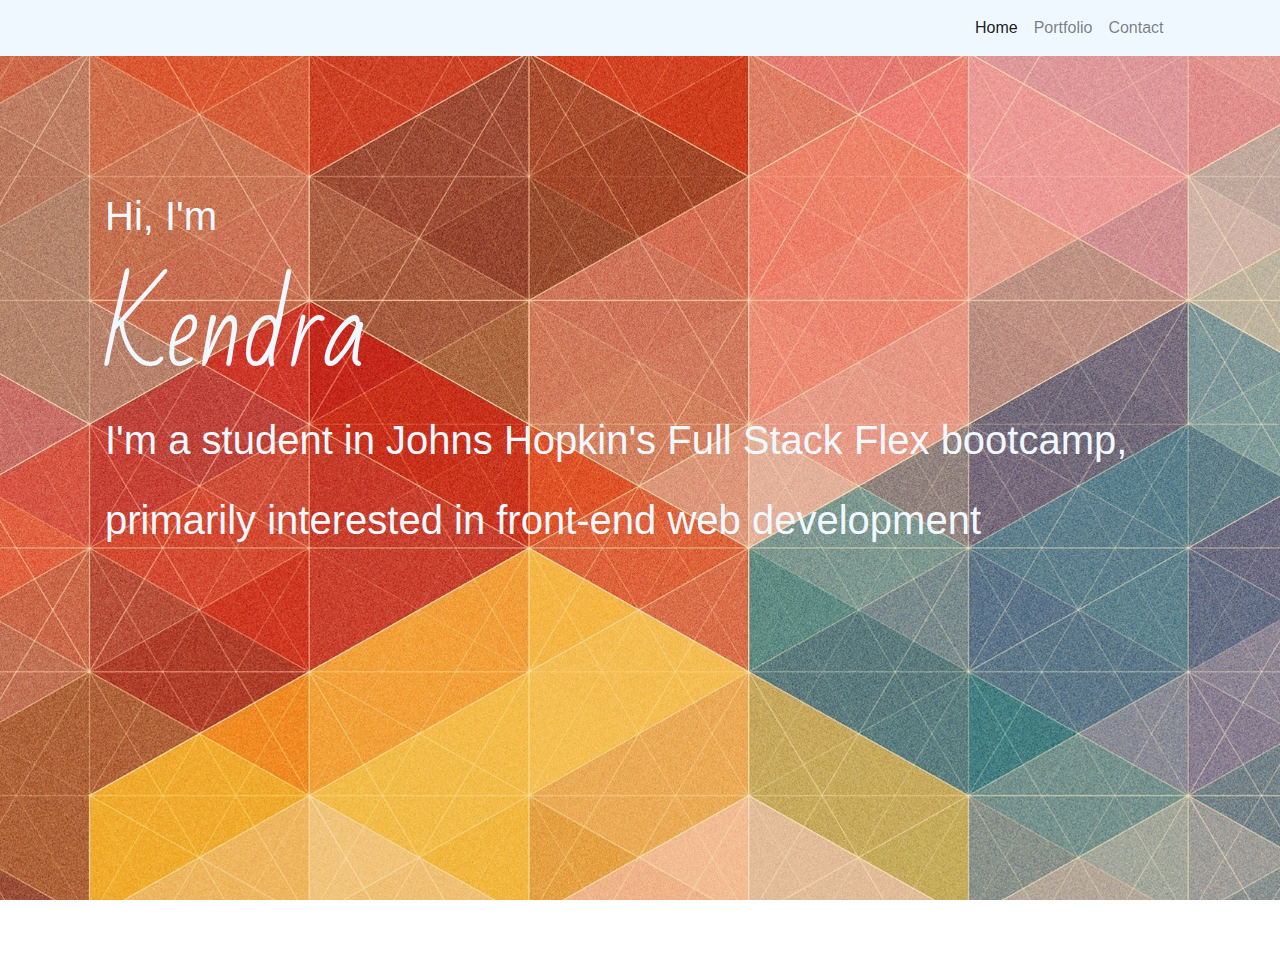
<file: index.html>
<!DOCTYPE html>
<html lang="en">
<head>
    <meta charset="UTF-8">
    <meta name="viewport" content="width=device-width, initial-scale=1.0">
    <meta http-equiv="X-UA-Compatible" content="ie=edge">
    <title>Hi, I'm Kendra!</title>
    <link href="https://fonts.googleapis.com/css?family=Bad+Script&display=swap" rel="stylesheet">
    <link rel="stylesheet" type="text/css" href="style.css">
    <link rel="stylesheet" href="https://stackpath.bootstrapcdn.com/bootstrap/4.4.1/css/bootstrap.min.css" integrity="sha384-Vkoo8x4CGsO3+Hhxv8T/Q5PaXtkKtu6ug5TOeNV6gBiFeWPGFN9MuhOf23Q9Ifjh" crossorigin="anonymous">
</head>

<body class="bg"> <!--Background Image class-->

    <!--Navbar-->  
    <nav class="navbar navbar-expand-lg navbar-light" style="background-color: aliceblue">
        <div class="col-9"></div>
        <button class="navbar-toggler" type="button" data-toggle="collapse" data-target="#navbarNavAltMarkup" aria-controls="navbarNavAltMarkup" aria-expanded="false" aria-label="Toggle navigation">
          <span class="navbar-toggler-icon"></span>
        </button>
        <div class="collapse navbar-collapse col-3" id="navbarNavAltMarkup">
          <div class="navbar-nav">
            <a class="nav-item nav-link active" href="index.html">Home <span class="sr-only">(current)</span></a>
            <a class="nav-item nav-link" href="portfolio.html">Portfolio</a>
            <a class="nav-item nav-link" href="contact.html">Contact</a>
          </div>
        </div>
    </nav>    
    </div>

    <!--Intro-->
    <main class="row-custom container">
          <section class="jumbo">
              <p>Hi, I'm</p>
              <h1>Kendra</h1>
              <p>I'm a student in Johns Hopkin's Full Stack Flex bootcamp, primarily interested in front-end web development</p>
          </section>
    </main>

    <!-- <div class="row container">
      <div class="col-7"></div>
      <img class="col-4" src="pointing-pic.JPG" width="200">
      <div class="col-1"></div>
    </div> -->

    <!--Footer-->
    <!-- <footer class="navbar navbar-inverse navbar-fixed-bottom">
      <div class="container">
          <p>THIS IS FOOTER</p>
      </div>
    </footer> -->

    
    
    <script src="https://code.jquery.com/jquery-3.4.1.slim.min.js" integrity="sha384-J6qa4849blE2+poT4WnyKhv5vZF5SrPo0iEjwBvKU7imGFAV0wwj1yYfoRSJoZ+n" crossorigin="anonymous"></script>
    <script src="https://cdn.jsdelivr.net/npm/popper.js@1.16.0/dist/umd/popper.min.js" integrity="sha384-Q6E9RHvbIyZFJoft+2mJbHaEWldlvI9IOYy5n3zV9zzTtmI3UksdQRVvoxMfooAo" crossorigin="anonymous"></script>
    <script src="https://stackpath.bootstrapcdn.com/bootstrap/4.4.1/js/bootstrap.min.js" integrity="sha384-wfSDF2E50Y2D1uUdj0O3uMBJnjuUD4Ih7YwaYd1iqfktj0Uod8GCExl3Og8ifwB6" crossorigin="anonymous"></script>    

</body>

</html>
</file>
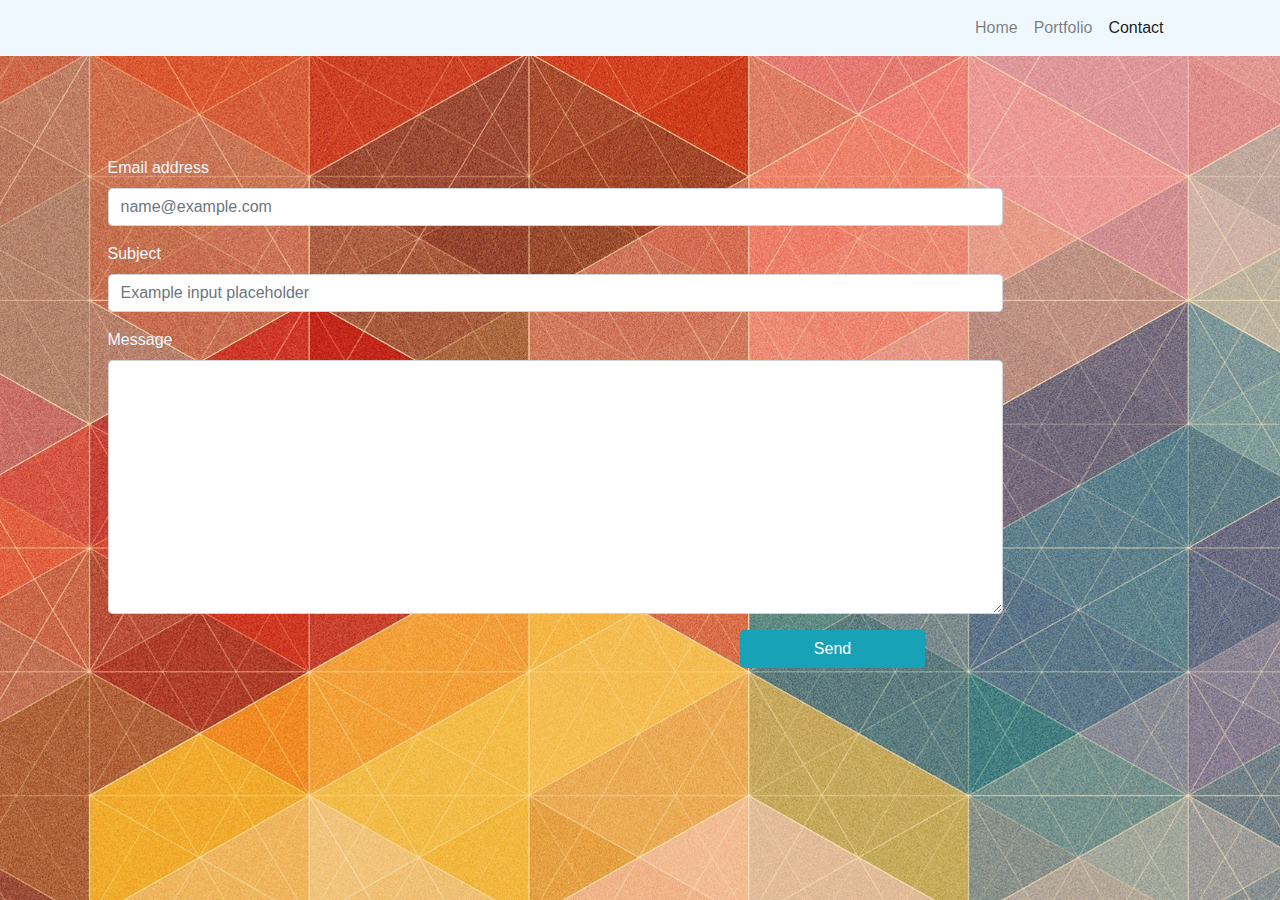
<file: contact.html>
<!DOCTYPE html>
<html lang="en">
<head>
    <meta charset="UTF-8">
    <meta name="viewport" content="width=device-width, initial-scale=1.0">
    <meta http-equiv="X-UA-Compatible" content="ie=edge">
    <title>Contact Me!</title>
    <link rel="stylesheet" type="text/css" href="style.css">
    <link rel="stylesheet" href="https://stackpath.bootstrapcdn.com/bootstrap/4.4.1/css/bootstrap.min.css" integrity="sha384-Vkoo8x4CGsO3+Hhxv8T/Q5PaXtkKtu6ug5TOeNV6gBiFeWPGFN9MuhOf23Q9Ifjh" crossorigin="anonymous">
</head>

<body class="bg"> <!--BACKGROUND IMAGE class-->
    <nav class="navbar navbar-expand-lg navbar-light" style="background-color: aliceblue">
        <div class="col-9"></div>
        <button class="navbar-toggler" type="button" data-toggle="collapse" data-target="#navbarNavAltMarkup" aria-controls="navbarNavAltMarkup" aria-expanded="false" aria-label="Toggle navigation">
          <span class="navbar-toggler-icon"></span>
        </button>
        <div class="collapse navbar-collapse col-3" id="navbarNavAltMarkup">
          <div class="navbar-nav">
            <a class="nav-item nav-link" href="index.html">Home <span class="sr-only">(current)</span></a>
            <a class="nav-item nav-link" href="portfolio.html">Portfolio</a>
            <a class="nav-item nav-link active" href="contact.html">Contact</a>
          </div>
        </div>
    </nav>

    <!--Contact FORM-->
    <div class="row container">
      <div class="col-1"></div>
        <form class="col-10">
          <div class="form-group">
            <label for="exampleFormControlInput1">Email address</label>
            <input type="email" class="form-control" id="exampleFormControlInput1" placeholder="name@example.com">
          </div>

          <div class="form-group">
            <label for="formGroupExampleInput">Subject</label>
            <input type="text" class="form-control" id="formGroupExampleInput" placeholder="Example input placeholder">
          </div>
          
          <div class="form-group">
            <label for="exampleFormControlTextarea1">Message</label>
            <textarea class="form-control" id="exampleFormControlTextarea1" rows="10"></textarea>
          </div>
        </form>
      <div class="col-1"></div>
    </div>

    <!--Send Button-->
    <div class="row container">
      <div class="col-8"></div>
      <button type="button" class="btn btn-info col-2">Send</button>
      <div class="col-2"></div>
    </div>

    <!--Footer-->
    <!-- <footer class="navbar navbar-inverse navbar-fixed-bottom">
      <div class="container">
          <p>THIS IS FOOTER</p>
      </div>
    </footer> -->

    <script src="https://code.jquery.com/jquery-3.4.1.slim.min.js" integrity="sha384-J6qa4849blE2+poT4WnyKhv5vZF5SrPo0iEjwBvKU7imGFAV0wwj1yYfoRSJoZ+n" crossorigin="anonymous"></script>
    <script src="https://cdn.jsdelivr.net/npm/popper.js@1.16.0/dist/umd/popper.min.js" integrity="sha384-Q6E9RHvbIyZFJoft+2mJbHaEWldlvI9IOYy5n3zV9zzTtmI3UksdQRVvoxMfooAo" crossorigin="anonymous"></script>
    <script src="https://stackpath.bootstrapcdn.com/bootstrap/4.4.1/js/bootstrap.min.js" integrity="sha384-wfSDF2E50Y2D1uUdj0O3uMBJnjuUD4Ih7YwaYd1iqfktj0Uod8GCExl3Og8ifwB6" crossorigin="anonymous"></script>
     

</body>
</html>
</file>
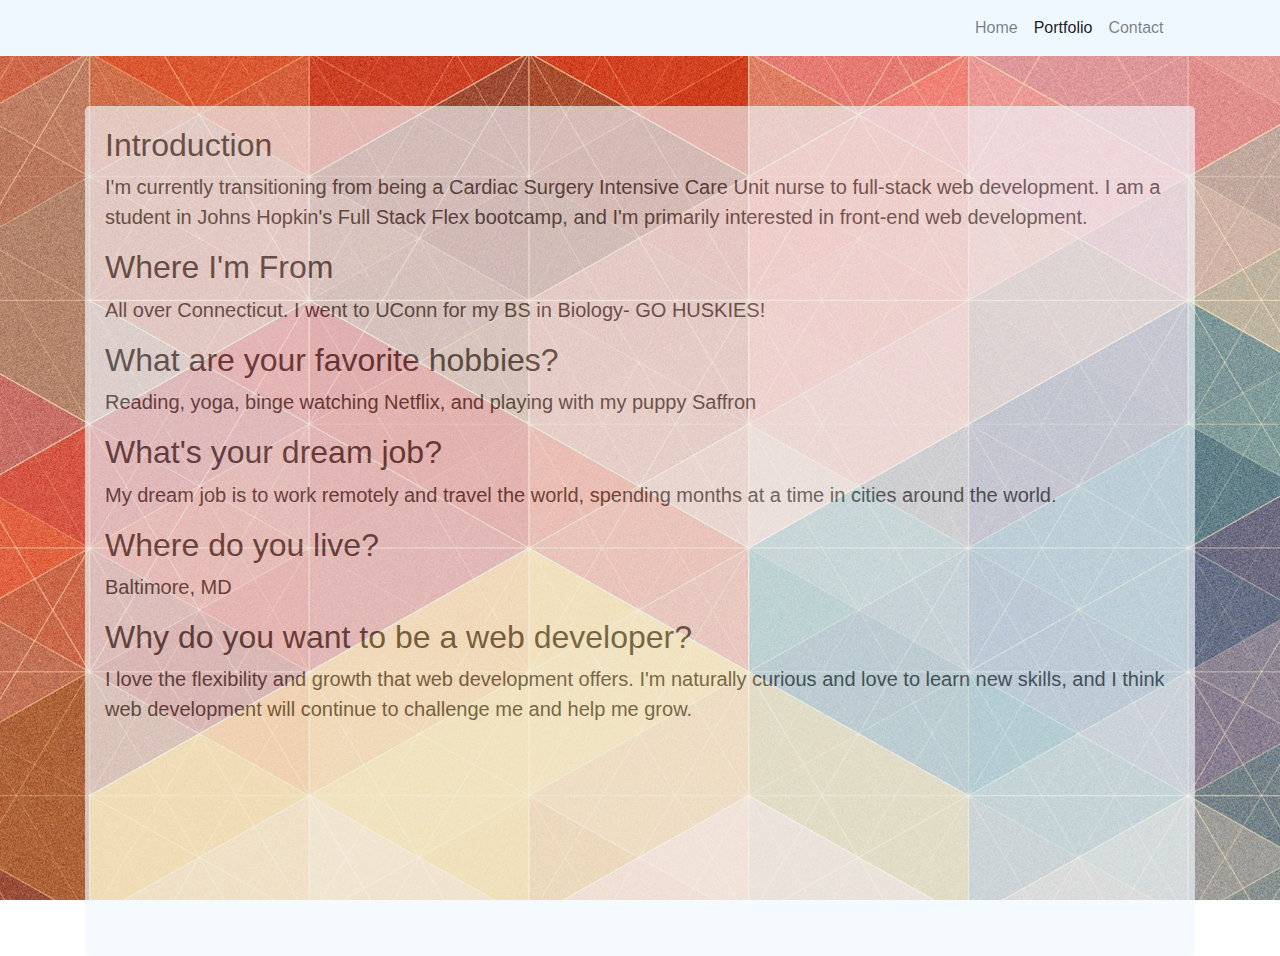
<file: portfolio.html>
<!DOCTYPE html>
<html lang="en">
<head>
    <meta charset="UTF-8">
    <meta name="viewport" content="width=device-width, initial-scale=1.0">
    <meta http-equiv="X-UA-Compatible" content="ie=edge">
    <title>My Portfolio</title>
    <link rel="stylesheet" type="text/css" href="style.css">
    <link rel="stylesheet" href="https://stackpath.bootstrapcdn.com/bootstrap/4.4.1/css/bootstrap.min.css" integrity="sha384-Vkoo8x4CGsO3+Hhxv8T/Q5PaXtkKtu6ug5TOeNV6gBiFeWPGFN9MuhOf23Q9Ifjh" crossorigin="anonymous">
</head>
<body class="bg"> <!--BACKGROUND IMAGE class-->

    <!--Navbar-->
    <nav class="navbar navbar-expand-lg navbar-light" style="background-color: aliceblue">
        <div class="col-9"></div>
        <button class="navbar-toggler" type="button" data-toggle="collapse" data-target="#navbarNavAltMarkup" aria-controls="navbarNavAltMarkup" aria-expanded="false" aria-label="Toggle navigation">
          <span class="navbar-toggler-icon"></span>
        </button>
        <div class="collapse navbar-collapse col-3" id="navbarNavAltMarkup">
          <div class="navbar-nav">
            <a class="nav-item nav-link" href="index.html">Home <span class="sr-only">(current)</span></a>
            <a class="nav-item nav-link active" href="portfolio.html">Portfolio</a>
            <a class="nav-item nav-link" href="contact.html">Contact</a>
          </div>
        </div>
    </nav>

     
    <!--Portfolio Information-->
    <main class="row-custom container">
      <section class="port">
        <h2>Introduction</h2>
        <p>I'm currently transitioning from being a Cardiac Surgery Intensive Care Unit nurse to full-stack web development. I am a student in Johns Hopkin's Full Stack Flex bootcamp, and I'm primarily interested in front-end web development.</p>
        <h2>Where I'm From</h2>
        <p>All over Connecticut. I went to UConn for my BS in Biology- GO HUSKIES!</p>
        <h2>What are your favorite hobbies?</h2>
        <p>Reading, yoga, binge watching Netflix, and playing with my puppy Saffron</p>
        <h2>What's your dream job?</h2>
        <p>My dream job is to work remotely and travel the world, spending months at a time in cities around the world.</p>
        <h2>Where do you live?</h2>
        <p>Baltimore, MD</p>
        <h2>Why do you want to be a web developer?</h2>
        <p>I love the flexibility and growth that web development offers. I'm naturally curious and love to learn new skills, and I think web development will continue to challenge me and help me grow.</p>
      </section>
      <!-- <div class="col-1"></div> -->
    </main>

    <!--Footer-->
    <!-- <footer class="navbar navbar-inverse navbar-fixed-bottom">
      <div class="container">
          <p>THIS IS FOOTER</p>
      </div>
    </footer> -->


    <script src="https://code.jquery.com/jquery-3.4.1.slim.min.js" integrity="sha384-J6qa4849blE2+poT4WnyKhv5vZF5SrPo0iEjwBvKU7imGFAV0wwj1yYfoRSJoZ+n" crossorigin="anonymous"></script>
    <script src="https://cdn.jsdelivr.net/npm/popper.js@1.16.0/dist/umd/popper.min.js" integrity="sha384-Q6E9RHvbIyZFJoft+2mJbHaEWldlvI9IOYy5n3zV9zzTtmI3UksdQRVvoxMfooAo" crossorigin="anonymous"></script>
    <script src="https://stackpath.bootstrapcdn.com/bootstrap/4.4.1/js/bootstrap.min.js" integrity="sha384-wfSDF2E50Y2D1uUdj0O3uMBJnjuUD4Ih7YwaYd1iqfktj0Uod8GCExl3Og8ifwB6" crossorigin="anonymous"></script>    

</body>
</html>
</file>
<file: style.css>
body, html {
    margin: 0;
    padding: 0;
    height: 100%;
    width: 100%;
  }

  .bg {
    /* The image used */
    background-image: url("back-2.jpg");    /* BACKGROUND IMAGE!!! */
  
    /* Full height */
    height: 100%;
  
    /* Center and scale the image nicely */
    background-position: center;
    background-repeat: no-repeat;
    background-size: cover;
    background-attachment: fixed;
  }


.bg{
      color: aliceblue;
}

form{
   margin-top: 100px;
}

.port{
    margin-top: 50px;
    font-size: 20px;
    background-color: aliceblue;
    color: #343a40;
    opacity: 0.65;
    padding: 20px;
    border-radius: 5px;
}

.jumbo{
    margin-top: 100px;
    font-size: 40px;
    color:aliceblue;
    padding: 20px; 
    line-height: 2;
}

.jumbo h1{
    font-size: 100px;
    font-family: 'Bad Script', cursive;
}

.btn-info{
    margin-right: 10px;
}


  footer {
    background-color: aliceblue;
    width: 100%;
    height: 75px;
  }


.row-custom{
    display: flex;
    flex-wrap: wrap;
    height: 100%;
}

/* .container-custom{
    width: 100%;
    height: 100%;
} */
</file>
